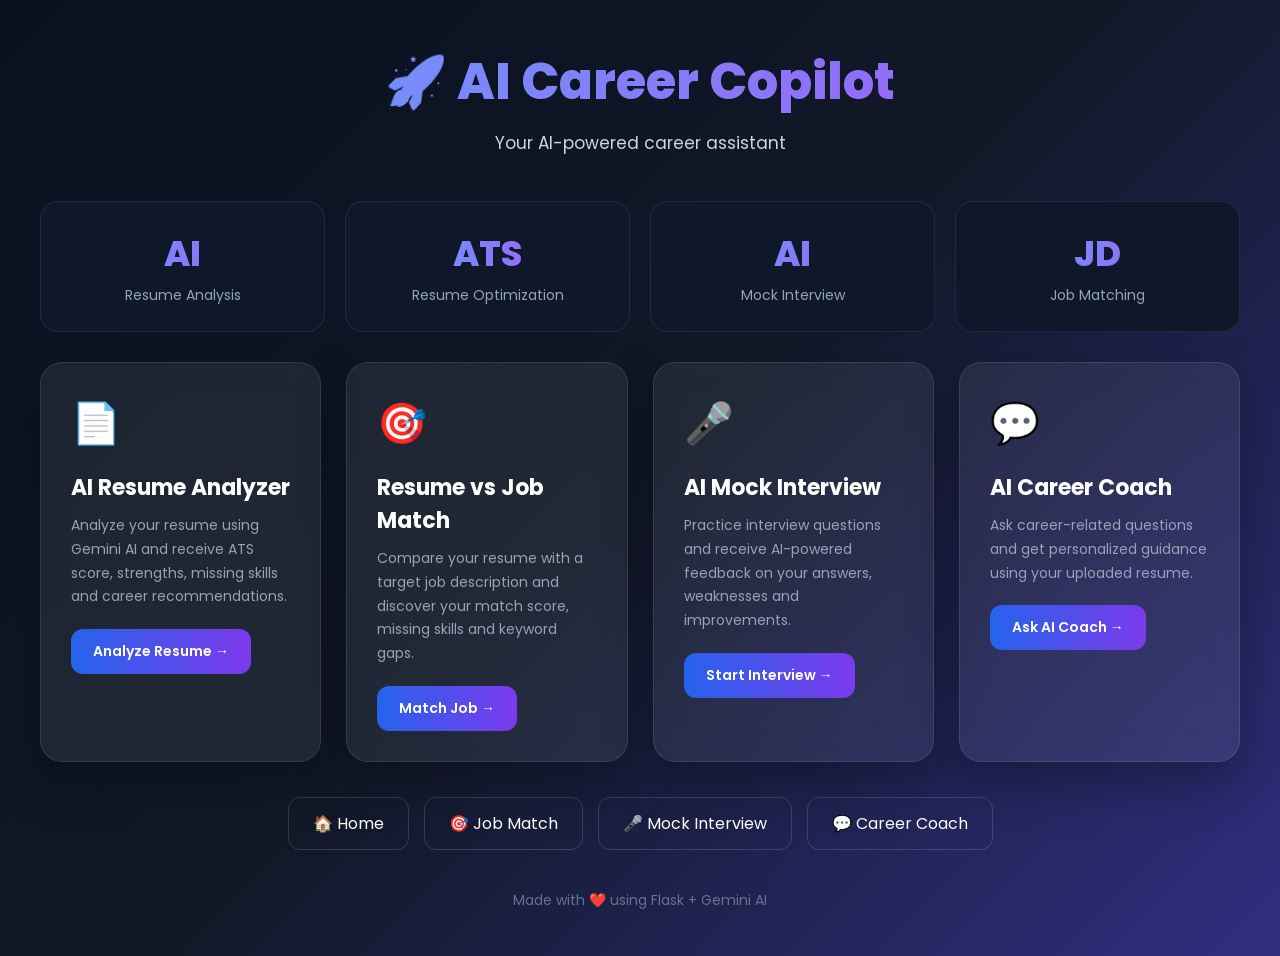
<file: templates/dashboard.html>
<!DOCTYPE html>
<html lang="en">

<head>

    <meta charset="UTF-8">
    <meta name="viewport" content="width=device-width, initial-scale=1.0">

    <title>AI Career Copilot | Dashboard</title>

    <link href="https://fonts.googleapis.com/css2?family=Poppins:wght@300;400;500;600;700;800&display=swap"
          rel="stylesheet">

    <style>

        * {
            margin: 0;
            padding: 0;
            box-sizing: border-box;
            font-family: Poppins, sans-serif;
        }

        body {
            min-height: 100vh;
            background: linear-gradient(135deg, #081120, #111827, #312E81);
            color: white;
            padding: 45px 20px;
        }

        .container {
            max-width: 1200px;
            margin: auto;
        }

        .header {
            text-align: center;
            margin-bottom: 45px;
        }

        .header h1 {
            font-size: 50px;
            font-weight: 800;

            background: linear-gradient(90deg, #60A5FA, #A855F7);
            -webkit-background-clip: text;
            color: transparent;

            margin-bottom: 10px;
        }

        .header p {
            color: #CBD5E1;
            font-size: 17px;
        }

        .grid {
            display: grid;
            grid-template-columns: repeat(auto-fit, minmax(250px, 1fr));
            gap: 25px;
        }

        .card {
            background: rgba(255,255,255,0.07);

            border: 1px solid rgba(255,255,255,0.1);

            backdrop-filter: blur(15px);

            border-radius: 22px;

            padding: 30px;

            box-shadow: 0 20px 50px rgba(0,0,0,0.3);

            transition: 0.3s;
        }

        .card:hover {
            transform: translateY(-7px);

            box-shadow:
                0 20px 50px rgba(124,58,237,0.25);
        }

        .icon {
            font-size: 40px;
            margin-bottom: 18px;
        }

        .card h2 {
            font-size: 22px;
            margin-bottom: 10px;
        }

        .card p {
            color: #94A3B8;
            line-height: 1.7;
            font-size: 14px;
        }

        .btn {
            display: inline-block;

            margin-top: 20px;

            padding: 12px 22px;

            border-radius: 12px;

            text-decoration: none;

            color: white;

            font-size: 14px;

            font-weight: 600;

            background: linear-gradient(90deg, #2563EB, #7C3AED);

            transition: 0.3s;
        }

        .btn:hover {
            transform: translateY(-3px);

            box-shadow:
                0 10px 25px rgba(124,58,237,0.4);
        }

        .stats {
            margin-top: 30px;

            display: grid;

            grid-template-columns:
                repeat(auto-fit, minmax(200px, 1fr));

            gap: 20px;
        }

        .stat {
            background: #0F172A;

            border-radius: 18px;

            padding: 25px;

            text-align: center;

            border: 1px solid rgba(255,255,255,0.08);
        }

        .stat-number {
            font-size: 35px;
            font-weight: 800;

            background: linear-gradient(90deg, #60A5FA, #A855F7);

            -webkit-background-clip: text;
            color: transparent;
        }

        .stat-label {
            color: #94A3B8;
            font-size: 14px;
            margin-top: 5px;
        }

        .navigation {
            margin-top: 35px;

            display: flex;

            justify-content: center;

            gap: 15px;

            flex-wrap: wrap;
        }

        .nav-btn {
            text-decoration: none;

            padding: 13px 24px;

            border-radius: 12px;

            color: white;

            border: 1px solid rgba(255,255,255,0.15);

            transition: 0.3s;
        }

        .nav-btn:hover {
            background: rgba(255,255,255,0.08);

            transform: translateY(-2px);
        }

        .footer {
            text-align: center;

            margin-top: 40px;

            color: #64748B;

            font-size: 14px;
        }

        @media(max-width: 768px) {

            body {
                padding: 25px 15px;
            }

            .header h1 {
                font-size: 36px;
            }

        }

    </style>

</head>


<body>

<div class="container">


    <!-- Header -->

    <div class="header">

        <h1>🚀 AI Career Copilot</h1>

        <p>
            Your AI-powered career assistant
        </p>

    </div>


    <!-- Statistics -->

    <div class="stats">

        <div class="stat">

            <div class="stat-number">AI</div>

            <div class="stat-label">
                Resume Analysis
            </div>

        </div>


        <div class="stat">

            <div class="stat-number">ATS</div>

            <div class="stat-label">
                Resume Optimization
            </div>

        </div>


        <div class="stat">

            <div class="stat-number">AI</div>

            <div class="stat-label">
                Mock Interview
            </div>

        </div>


        <div class="stat">

            <div class="stat-number">JD</div>

            <div class="stat-label">
                Job Matching
            </div>

        </div>

    </div>


    <!-- Features -->

    <div class="grid" style="margin-top:30px;">


        <div class="card">

            <div class="icon">📄</div>

            <h2>AI Resume Analyzer</h2>

            <p>
                Analyze your resume using Gemini AI and receive
                ATS score, strengths, missing skills and career
                recommendations.
            </p>

            <a href="/" class="btn">
                Analyze Resume →
            </a>

        </div>


        <div class="card">

            <div class="icon">🎯</div>

            <h2>Resume vs Job Match</h2>

            <p>
                Compare your resume with a target job description
                and discover your match score, missing skills and
                keyword gaps.
            </p>

            <a href="/job-match" class="btn">
                Match Job →
            </a>

        </div>


        <div class="card">

            <div class="icon">🎤</div>

            <h2>AI Mock Interview</h2>

            <p>
                Practice interview questions and receive AI-powered
                feedback on your answers, weaknesses and improvements.
            </p>

            <a href="/mock-interview" class="btn">
                Start Interview →
            </a>

        </div>


        <div class="card">

            <div class="icon">💬</div>

            <h2>AI Career Coach</h2>

            <p>
                Ask career-related questions and get personalized
                guidance using your uploaded resume.
            </p>

            <a href="/chat" class="btn">
                Ask AI Coach →
            </a>

        </div>


    </div>


    <!-- Navigation -->

    <div class="navigation">

        <a href="/" class="nav-btn">
            🏠 Home
        </a>

        <a href="/job-match" class="nav-btn">
            🎯 Job Match
        </a>

        <a href="/mock-interview" class="nav-btn">
            🎤 Mock Interview
        </a>

        <a href="/chat" class="nav-btn">
            💬 Career Coach
        </a>

    </div>


    <div class="footer">

        Made with ❤️ using Flask + Gemini AI

    </div>


</div>

</body>

</html>
</file>
